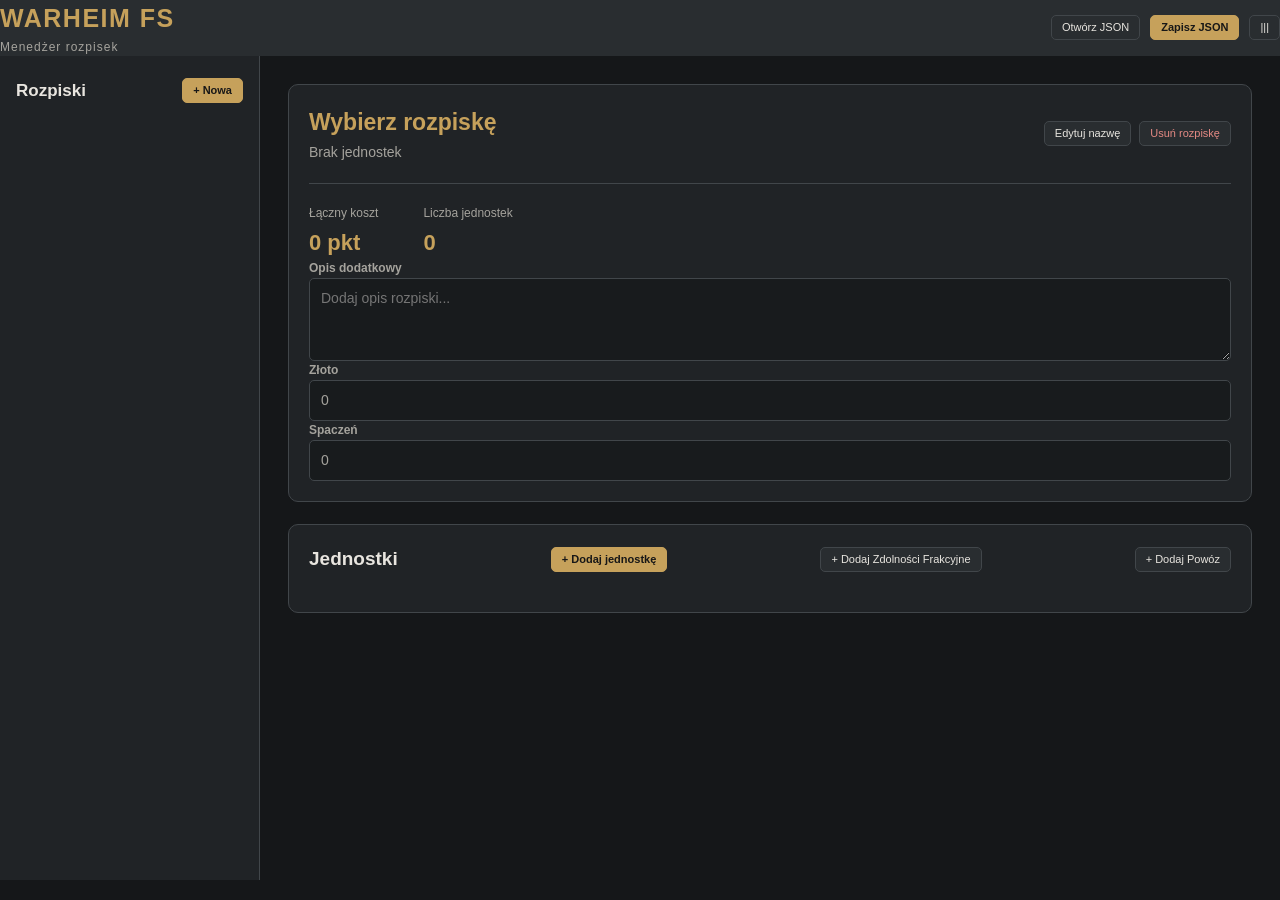
<file: index.html>
<!DOCTYPE html>
<html lang="pl">
<head>
    <meta charset="UTF-8">
    <meta name="viewport" content="width=device-width, initial-scale=1.0">
    <title>Battle Roster</title>

    <link rel="stylesheet" href="style.css">
    <script src="app.js" defer></script>
</head>
<body>

    <header class="app-header">
        <div class="app-logo">
            <h1>Warheim FS</h1>
            <span>Menedżer rozpisek</span>
        </div>

        <div class="file-actions">
            <button id="btnOpenJson" type="button" class="btn-small">Otwórz JSON</button>
            <button id="btnSaveJson" type="button" class="btn-small">Zapisz JSON</button>
            <button id="btnMinimalizuj" type="button" class="btn-small">|||</button>

            <input type="file"
                   id="jsonFileInput"
                   accept=".json,application/json"
                   hidden>
        </div>
    </header>

    <div class="app-container">

        <aside class="rosters-panel">
            <div class="panel-header">
                <h2>Rozpiski</h2>
                <button id="btnAddRoster" type="button" class="btn-small">+ Nowa</button>
            </div>

            <div id="rostersList" class="rosters-list"></div>
        </aside>

        <main class="main-content">

            <section class="roster-details">
                <div class="roster-header">
                    <div>
                        <h2 id="rosterName">Wybierz rozpiskę</h2>
                        <span id="rosterUnitCount">Brak jednostek</span>
                    </div>

                    <div class="roster-actions">
                        <button id="btnEditRoster" type="button" class="btn-small">Edytuj nazwę</button>
                        <button id="btnDeleteRoster" type="button" class="btn-small">Usuń rozpiskę</button>
                    </div>
                </div>

                <div class="roster-summary">
                    <div class="summary-item">
                        <span>Łączny koszt</span>
                        <strong id="rosterTotalCost">0 pkt</strong>
                    </div>

                    <div class="summary-item">
                        <span>Liczba jednostek</span>
                        <strong id="rosterTotalUnits">0</strong>
                    </div>
                </div>

                <div class="roster-additional-info">
                    <div class="form-group">
                        <label for="rosterDescription">Opis dodatkowy</label>
                        <textarea id="rosterDescription" rows="3"
                                  placeholder="Dodaj opis rozpiski..."></textarea>
                    </div>

                    <div class="form-group">
                        <label for="rosterGold">Złoto</label>
                        <input id="rosterGold" type="number" min="0" step="1" value="0">
                    </div>

                    <div class="form-group">
                        <label for="rosterCorruption">Spaczeń</label>
                        <input id="rosterCorruption" type="number" min="0" step="1" value="0">
                    </div>


                

                </div>
            </section>

            <section class="units-section">
                <div class="section-header">
                    <h2>Jednostki</h2>
                    <button id="btnAddUnit" type="button" class="btn-small">+ Dodaj jednostkę</button>
                    <button id="btnFractionRules" type="button" class="btn-small">+ Dodaj Zdolności Frakcyjne</button>
                    <button id="btnPowoz" type="button" class="btn-small">+ Dodaj Powóz</button>
                </div>

                <div id="unitsList" class="units-list"></div>
            </section>

            <section class="unit-editor" id="unitEditor">

                <div class="section-header">
                    <h2 id="unitEditorTitle">Szczegóły jednostki</h2>

                    <div class="unit-actions">
                        <button id="btnEditUnit" type="button" class="btn-small">Edytuj</button>
                        <button id="btnDuplicateUnit" type="button" class="btn-small">Duplikuj</button>
                        <button id="btnDeleteUnit" type="button" class="btn-small">Usuń</button>
                        <button id="btnSaveUnitChanges" type="button" hidden class="btn-small">Zapisz</button>
                        <button id="btnCancelUnitChanges" type="button" hidden class="btn-small">Anuluj</button>
                    </div>
                </div>

                <div class="unit-basic-info">
                    <div class="form-group">
                        <label for="unitName" id="unitNameLabel" hidden>Nazwa jednostki</label>
                        <input type="text" id="unitName" readonly hidden>
                    </div>

                    <div class="form-group">

                        <label for="unitCost" id="unitCostLabel" hidden>Koszt</label>
                        <input type="number" class="unit-card-cost" id="unitCost" readonly hidden>
                    </div>


                    <div class="form-group">

                        <label for="unitCost" id="unitExpLabel" hidden>exp</label>
                        <input type="number" class="unit-exp" id="unitExp" readonly hidden>
                    </div>


                    <div class="form-group">

                        <label for="unitCost" id="progiAwansu" hidden>Progi awansu:</label>
                        <label for="unitCost" id="progiAwansu1" hidden>Bohater:| 2, 4, 6, 8, 11, 14, 17, 20, 24, 28, 32, 36, 41, 46, 51, 57, 63, 69, 76, 83, 90 |</label>
                        <label for="unitCost" id="progiAwansu2" hidden>Stronnik:| 2, 5, 9, 14 |</label>
                    </div>

                </div>

                <div class="unit-stats">
                    <h3 id="unitStatsH3">Statystyki</h3>

                    <div class="stats-section" id="unitCurrentStats">
                        <h4 id="unitStatsIbecneH4">Obecne</h4>

                        <div class="stats-grid">

                            <div class="stat-group">
                                <label>WW</label>
                                <input type="number" id="unitWWCurrent" readonly>
                            </div>

                            <div class="stat-group">
                                <label>US</label>
                                <input type="number" id="unitUSCurrent" readonly>
                            </div>

                            <div class="stat-group">
                                <label>Sz</label>
                                <input type="number" id="unitSZCurrent" readonly>
                            </div>

                            <div class="stat-group">
                                <label>S</label>
                                <input type="number" id="unitSCurrent" readonly>
                            </div>

                            <div class="stat-group">
                                <label>Wt</label>
                                <input type="number" id="unitWTCurrent" readonly>
                            </div>

                            <div class="stat-group">
                                <label>Żw</label>
                                <input type="number" id="unitZWCurrent" readonly>
                            </div>

                            <div class="stat-group">
                                <label>I</label>
                                <input type="number" id="unitICurrent" readonly>
                            </div>

                            <div class="stat-group">
                                <label>A</label>
                                <input type="number" id="unitACurrent" readonly>
                            </div>

                            <div class="stat-group">
                                <label>CP</label>
                                <input type="number" id="unitCPCurrent" readonly>
                            </div>

                        </div>
                    </div>

                    <div class="stats-section" id="unitMaxStats">
                        <h4>Maksymalne</h4>

                        <div class="stats-grid">

                            <div class="stat-group">
                                <label>WW</label>
                                <input type="number" id="unitWWMax" readonly>
                            </div>

                            <div class="stat-group">
                                <label>US</label>
                                <input type="number" id="unitUSMax" readonly>
                            </div>

                            <div class="stat-group">
                                <label>Sz</label>
                                <input type="number" id="unitSZMax" readonly>
                            </div>

                            <div class="stat-group">
                                <label>S</label>
                                <input type="number" id="unitSMax" readonly>
                            </div>

                            <div class="stat-group">
                                <label>Wt</label>
                                <input type="number" id="unitWTMax" readonly>
                            </div>

                            <div class="stat-group">
                                <label>Żw</label>
                                <input type="number" id="unitZWMax" readonly>
                            </div>

                            <div class="stat-group">
                                <label>I</label>
                                <input type="number" id="unitIMax" readonly>
                            </div>

                            <div class="stat-group">
                                <label>A</label>
                                <input type="number" id="unitAMax" readonly>
                            </div>

                            <div class="stat-group">
                                <label>CP</label>
                                <input type="number" id="unitCPMax" readonly>
                            </div>

                        </div>
                    </div>
                </div>

                <div class="unit-items" id="unitPrzedmiotyGroup">

                    <div class="section-header">
                        <h3 >Przedmioty</h3>

                    </div>

                    <div id="unitItemsList"></div>

                    <div class="section-header">

                        <button id="btnAddItem" type="button" hidden class="btn-small">+ Dodaj przedmiot</button>
                    </div>


                </div>

                <div class="unit-skills">

                    <div class="section-header">
                        <h3>Zdolności</h3>

                    </div>

                    <div id="unitSkillsList"></div>

                    <div class="section-header">

                        <button id="btnAddSkill" type="button" hidden class="btn-small">+ Dodaj zdolność</button>
                    </div>


                </div>

            </section>

        </main>
    </div>




    <template id="unitTemplate">
        <article class="unit-card">
            <span class="unit-card-name"></span>

            <div class="unit-card-actions">
                <icon-placeholder></icon-placeholder>
                <span class="unit-card-cost"></span>
            </div>
        </article>
    </template>
    <template id="itemTemplate">
        <article class="item-card">
            <div class="item-card-header">
                <h4 class="item-name"></h4>


                <div class="item-stats">
                    <div class="stat-group">
                        <label>Zasięg</label>
                        <span class="item-range"></span>
                    </div>

                    <div class="stat-group">
                        <label>Siła</label>
                        <span class="item-strength"></span>
                    </div>

                    <span class="item-cost"></span>
                </div>
            </div>

            <p class="item-description"></p>
        </article>
    </template>

    <template id="skillTemplate">
        <article class="skill-card">
            <div class="skill-card-header">
                <h4 class="skill-name"></h4>


                <span class="skill-cost"></span>
            </div>

            <p class="skill-description"></p>
        </article>
    </template>

    <template id="factionSkillTemplate">
        <div class="skill-card">
            <div class="skill-header">
                <span class="skill-name"></span>
                <span class="skill-cost"></span>
            </div>
            <p class="skill-description"></p>
        </div>
    </template>

</body>
</html>
</file>
<file: style.css>
/* =========================================
   1. ZMIENNE GLOBALNE
========================================= */

:root {
    --bg-main: #151719;
    --bg-panel: #202326;
    --bg-card: #292d30;
    --bg-input: #181b1d;
    --bg-hover: #343a3e;
    --border-color: #41464a;
    --accent: #c6a15b;
    --accent-hover: #dfbd78;
    --accent-dark: #806637;
    --text-main: #e8e5df;
    --text-secondary: #a5a39d;
    --text-muted: #777973;
    --danger: #c45b55;
    --success: #79a875;
    --radius: 8px;
    --transition: 0.2s ease;
}

.btn-small {
    padding: 5px 10px;
    font-size: 11px;
    line-height: 1.2;
    border-radius: 5px;
    cursor: pointer;
    width: auto;
    min-width: unset;
}
/* =========================================
   2. RESET I PODSTAWY
========================================= */

* {
    box-sizing: border-box;
    margin: 0;
    padding: 0;
}

body {
    min-height: 100vh;
    background: var(--bg-main);
    color: var(--text-main);
    font-family: "Segoe UI", Arial, sans-serif;
    font-size: 14px;
    line-height: 1.5;
}

button,
input,
textarea,
select {
    font: inherit;
}

button {
    cursor: pointer;
}


/* =========================================
   3. NAGŁÓWEK
========================================= */



.app-header {
    position: sticky;
    top: 0;
    z-index: 1000;
    display: flex;
    justify-content: space-between;
    align-items: center;
    background: var(--bg-card);
    width: 100%;
    box-sizing: border-box;
}

.app-logo h1 {
    color: var(--accent);
    font-size: 25px;
    letter-spacing: 1.5px;
    text-transform: uppercase;
}

.app-logo span {
    display: block;
    color: var(--text-secondary);
    font-size: 12px;
    letter-spacing: 1px;
}

.file-actions {
    display: flex;
    gap: 10px;
}


/* =========================================
   4. PRZYCISKI
========================================= */

button {
    border: 1px solid var(--border-color);
    border-radius: var(--radius);
    padding: 8px 14px;
    color: var(--text-main);
    background: var(--bg-card);
    transition: var(--transition);
}

    button:hover {
        background: var(--bg-hover);
        border-color: var(--accent-dark);
    }

    button:active {
        transform: scale(0.98);
    }

#btnSaveJson,
#btnAddRoster,
#btnAddUnit,
#btnAddItem,
#btnAddSkill {
    color: #171717;
    background: var(--accent);
    border-color: var(--accent);
    font-weight: 600;
}

    #btnSaveJson:hover,
    #btnAddRoster:hover,
    #btnAddUnit:hover,
    #btnAddItem:hover,
    #btnAddSkill:hover {
        background: var(--accent-hover);
        border-color: var(--accent-hover);
    }

#btnDeleteRoster,
#btnDeleteUnit {
    color: #e58a84;
}

    #btnDeleteRoster:hover,
    #btnDeleteUnit:hover {
        background: #472c2b;
        border-color: var(--danger);
    }


/* =========================================
   5. GŁÓWNY UKŁAD
========================================= */

.app-container {
    display: grid;
    grid-template-columns: 260px minmax(0, 1fr);
    min-height: calc(100vh - 76px);
}

    .app-container.minimized {
        display: flex;
        flex-direction: column;
    }


/* =========================================
   6. PANEL ROZPISEK
========================================= */

.rosters-panel {
    padding: 22px 16px;
    background: var(--bg-panel);
    border-right: 1px solid var(--border-color);
}

.rosters-panel.minimized {
    display: none;
}

.panel-header {
    display: flex;
    align-items: center;
    justify-content: space-between;
    margin-bottom: 20px;
}

    .panel-header h2 {
        font-size: 17px;
    }

.rosters-list {
    display: flex;
    flex-direction: column;
    gap: 8px;
}

.roster-card {
    padding: 12px;
    background: var(--bg-card);
    border: 1px solid var(--border-color);
    border-radius: var(--radius);
    cursor: pointer;
    transition: var(--transition);
}

    .roster-card:hover {
        background: var(--bg-hover);
        border-color: var(--accent-dark);
    }

    .roster-card.active {
        background: #393329;
        border-color: var(--accent);
    }

    .roster-card h3 {
        font-size: 14px;
        margin-bottom: 4px;
    }

    .roster-card span {
        color: var(--text-secondary);
        font-size: 12px;
    }


/* =========================================
   7. GŁÓWNA ZAWARTOŚĆ
========================================= */

.main-content {
    min-width: 0;
    padding: 28px;
}

.roster-details,
.units-section,
.unit-editor {
    background: var(--bg-panel);
    border: 1px solid var(--border-color);
    border-radius: 10px;
    padding: 20px;
    margin-bottom: 22px;
}

    .roster-details.minimized {
        display: none;
    }

/* =========================================
   8. NAGŁÓWKI SEKCJI
========================================= */

.roster-header,
.section-header {
    display: flex;
    align-items: center;
    justify-content: space-between;
    gap: 5px;
}

    .roster-header h2 {
        font-size: 23px;
        color: var(--accent);
    }

    .roster-header span {
        display: block;
        color: var(--text-secondary);
        margin-top: 3px;
    }

.roster-actions,
.unit-actions {
    display: flex;
    gap: 8px;
}

.section-header {
    margin-bottom: 18px;
}

    .section-header h2 {
        font-size: 19px;
    }

    .section-header h3 {
        font-size: 16px;
    }

.roster-summary {
    display: flex;
    gap: 45px;
    padding-top: 20px;
    margin-top: 20px;
    border-top: 1px solid var(--border-color);
}

.summary-item span {
    display: block;
    color: var(--text-secondary);
    font-size: 12px;
}

.summary-item strong {
    display: block;
    color: var(--accent);
    font-size: 22px;
    margin-top: 4px;
}


/* =========================================
   9. LISTA JEDNOSTEK
========================================= */

.faction-skills-card {
    background-color: #3b2d4f;
    border: 1px solid #8e6bb5;
    color: #e6d8f5;
}

    .faction-skills-card .unit-card-name {
        font-weight: bold;
        color: #d5b8ff;
    }

    .faction-skills-card .unit-card-cost {
        display: none;
    }

    .faction-skills-card.selected {
        border: 2px solid #c69aff;
        background-color: #514064;
    }

.units-list {
    display: grid;
    grid-template-columns: repeat(auto-fill, minmax(220px, 1fr));
    gap: 14px;
}

.unit-card {
    display: flex;
    align-items: center;
    justify-content: space-between;
    gap: 8px;
    padding: 8px 10px;
    border-bottom: 1px solid var(--border-color);
    background: var(--bg-card);
}

    .unit-card:hover {
        border-color: var(--accent);
        transform: translateY(-2px);
    }

    .unit-card.selected {
        border-color: var(--accent);
        background: #393329;
    }

.unit-card-header {
    display: flex;
    align-items: center;
    justify-content: space-between;
    gap: 8px;
    margin-bottom: 14px;
}

.unit-card-name {
    font-size: 14px;
    font-weight: 500;
    min-width: 0;
    overflow: hidden;
    text-overflow: ellipsis;
    white-space: nowrap;
}

.unit-card-actions {
    display: flex;
    align-items: center;
    gap: 10px;
    flex-shrink: 0;
}

.unit-card-cost {
    color: var(--accent);
    font-size: 13px;
    font-weight: 600;
    white-space: nowrap;
}


    .unit-card-stats span {
        flex: 1;
        padding: 7px;
        text-align: center;
        background: var(--bg-input);
        border-radius: 5px;
        color: var(--text-secondary);
    }

.btnSelectUnit {
    padding: 4px 7px;
    border: none;
    background: transparent;
    color: var(--text-secondary);
    cursor: pointer;
    font-size: 15px;
}

    .btnSelectUnit:hover {
        color: var(--text-primary);
    }


/* =========================================
   10. EDYTOR JEDNOSTKI
========================================= */

.unit-editor {
    min-height: 200px;
}
.unit-basic-info {
    display: grid;
    grid-template-columns: 6fr 1fr 1fr;
    gap: 5px;
    justify-items: start;
}

.form-group {
    display: flex;
    flex-direction: column;
    gap: 1px;
}

    .form-group label,
    .stat-group label {
        color: var(--text-secondary);
        font-size: 12px;
        font-weight: 600;
    }

input,
textarea,
select {
    width: 100%;
    padding: 9px 11px;
    color: var(--text-main);
    background: var(--bg-input);
    border: 1px solid var(--border-color);
    border-radius: 5px;
    outline: none;
    transition: var(--transition);
}

    input:focus,
    textarea:focus,
    select:focus {
        border-color: var(--accent);
    }

    input:read-only {
        color: var(--text-secondary);
        cursor: default;
    }


/* =========================================
   11. STATYSTYKI
========================================= */

.unit-stats {
    padding: 0px;
    background: var(--bg-card);
    border-radius: var(--radius);
    border: 1px solid var(--border-color);
    margin-bottom: 0px;
    width: 100% !important;
    min-width: 0;
    box-sizing: border-box;
}

    .unit-stats h3 {
        font-size: 16px;
        margin-bottom: 15px;
    }


.stats-section {
    width: 100%;
    box-sizing: border-box;
}



.stats-grid {
    display: flex;
    flex-wrap: nowrap;
    justify-content: flex-start;
    gap: 0px;
    width: 100%;
    box-sizing: border-box;
}

.stat-group {
    flex: 0 0 auto;
    display: flex;
    flex-direction: column;
    align-items: stretch;
    justify-content: center;
    text-align: center;
    border: 1px solid var(--border-color);
    box-sizing: border-box;
    padding: 3px;
    gap: 0px;
}




    .stat-group label {
        font-size: 12px;
        line-height: 1.2;
        text-align: center;
    }

    .stat-group input {
        width: 32px;
        max-width: 100%;
        padding: 2px;
        font-size: 14px;
        line-height: 1.2;
        box-sizing: border-box;
        text-align: center;
    }

@media (max-width: 480px) {
    .stats-section {
        padding: 0px;
    }

    .stat-group label {
        font-size: 10px;
    }

    .stat-group input {
        font-size: 10px;
    }
}


.stat-group2 {
    flex: 0 0 auto;
    display: flex;
    flex-direction: column;
    align-items: stretch;
    justify-content: center;
    text-align: center;
    border: 1px solid var(--border-color);
    box-sizing: border-box;
    padding: 3px;
    gap: 2px;
}
.stat-group2 input {
    width: 55px;
    min-width: 55px;
    max-width: none;
    padding: 2px;
    font-size: 14px;
    line-height: 1.2;
    box-sizing: border-box;
    text-align: center;
}

    .stat-group span {
        color: var(--text-muted);
    }


/* =========================================
   12. PRZEDMIOTY I ZDOLNOŚCI
========================================= */

.unit-items,
.unit-skills {
    margin-top: 25px;
}

.item-card,
.skill-card {
    padding: 5px 8px;
    margin-bottom: 5px;
    background: var(--bg-card);
    border: 1px solid var(--border-color);
    border-radius: var(--radius);
}


.item-name {
    font-size: 16px;
    margin: 0;
    flex: 1;
    max-width: 60ch;
}

.item-card-header,
.skill-card-header {
    display: flex;
    align-items: center;
    justify-content: flex-start;
    gap: 20px;
}

.item-name,
.skill-name {
    font-size: 15px;
}

.item-cost,
.skill-cost,
.unit-card-cost {
    color: var(--accent);
    font-weight: 700;
    max-width: 10ch;
    font-size: 10px;
}

.unit-exp {

    font-weight: 700;
    max-width: 10ch;
    font-size: 10px;
}


.item-stats {
    display: flex;
    align-items: stretch;
    gap: 10px;
}

.item-stat {
    display: flex;
    flex-direction: column;
    gap: 4px;
    padding: 6px 12px;
    min-width: 75px;
    max-width: 120px;
    background: var(--bg-secondary);
    border: 1px solid var(--border-color);
    border-radius: 6px;
}

    .item-stat label {
        font-size: 10px;
        color: var(--text-secondary);
        text-transform: uppercase;
        font-weight: 600;
    }

    .item-stat span {
        font-size: 13px;
        font-weight: 600;
    }

.item-stat-cost {
    min-width: 55px;
    max-width: 65px;
    text-align: center;
}

    .item-stat-cost span {
        color: var(--accent);
    }

.item-description,
.skill-description {
    color: var(--text-secondary);
    font-size: 13px;
    line-height: 1.6;
    margin: 0;
    padding-top: 10px;
    border-top: 1px solid var(--border-color);
    overflow-wrap: anywhere;
    word-break: normal;
    white-space: normal;
    min-width: 0;
}



    .item-stats span {
        color: var(--text-secondary);
        font-size: 12px;
    }

.item-description,
.skill-description {
    color: var(--text-secondary);
    font-size: 13px;
    line-height: 1.6;
}


/* =========================================
   13. RESPONSYWNOŚĆ
========================================= */

@media (max-width: 900px) {

    .app-container {
        grid-template-columns: 210px minmax(0, 1fr);
    }


        .app-container.minimized {
            display: flex;
            flex-direction: column;
        }

    .main-content {
        padding: 18px;
    }

    .roster-header {
        align-items: flex-start;
        flex-direction: column;
    }
}

@media (max-width: 650px) {

    .app-header {
        align-items: flex-start;
        flex-direction: column;
        gap: 15px;
        padding: 15px;
    }

    .file-actions {
        width: 100%;
    }

        .file-actions button {
            flex: 1;
        }

    .app-container {
        display: flex;
        flex-direction: column;
    }


        .app-container.minimized {
            display: flex;
            flex-direction: column;
        }

    .rosters-panel {
        border-right: none;
        border-bottom: 1px solid var(--border-color);
    }

    .rosters-list {
        display: grid;
        grid-template-columns: repeat(2, minmax(0, 1fr));
    }

    .main-content {
        padding: 12px;
    }

    .roster-summary {
        gap: 25px;
    }



    .section-header {
        align-items: flex-start;
        flex-wrap: wrap;
    }

    .roster-actions {
        flex-wrap: wrap;
    }
}
</file>
